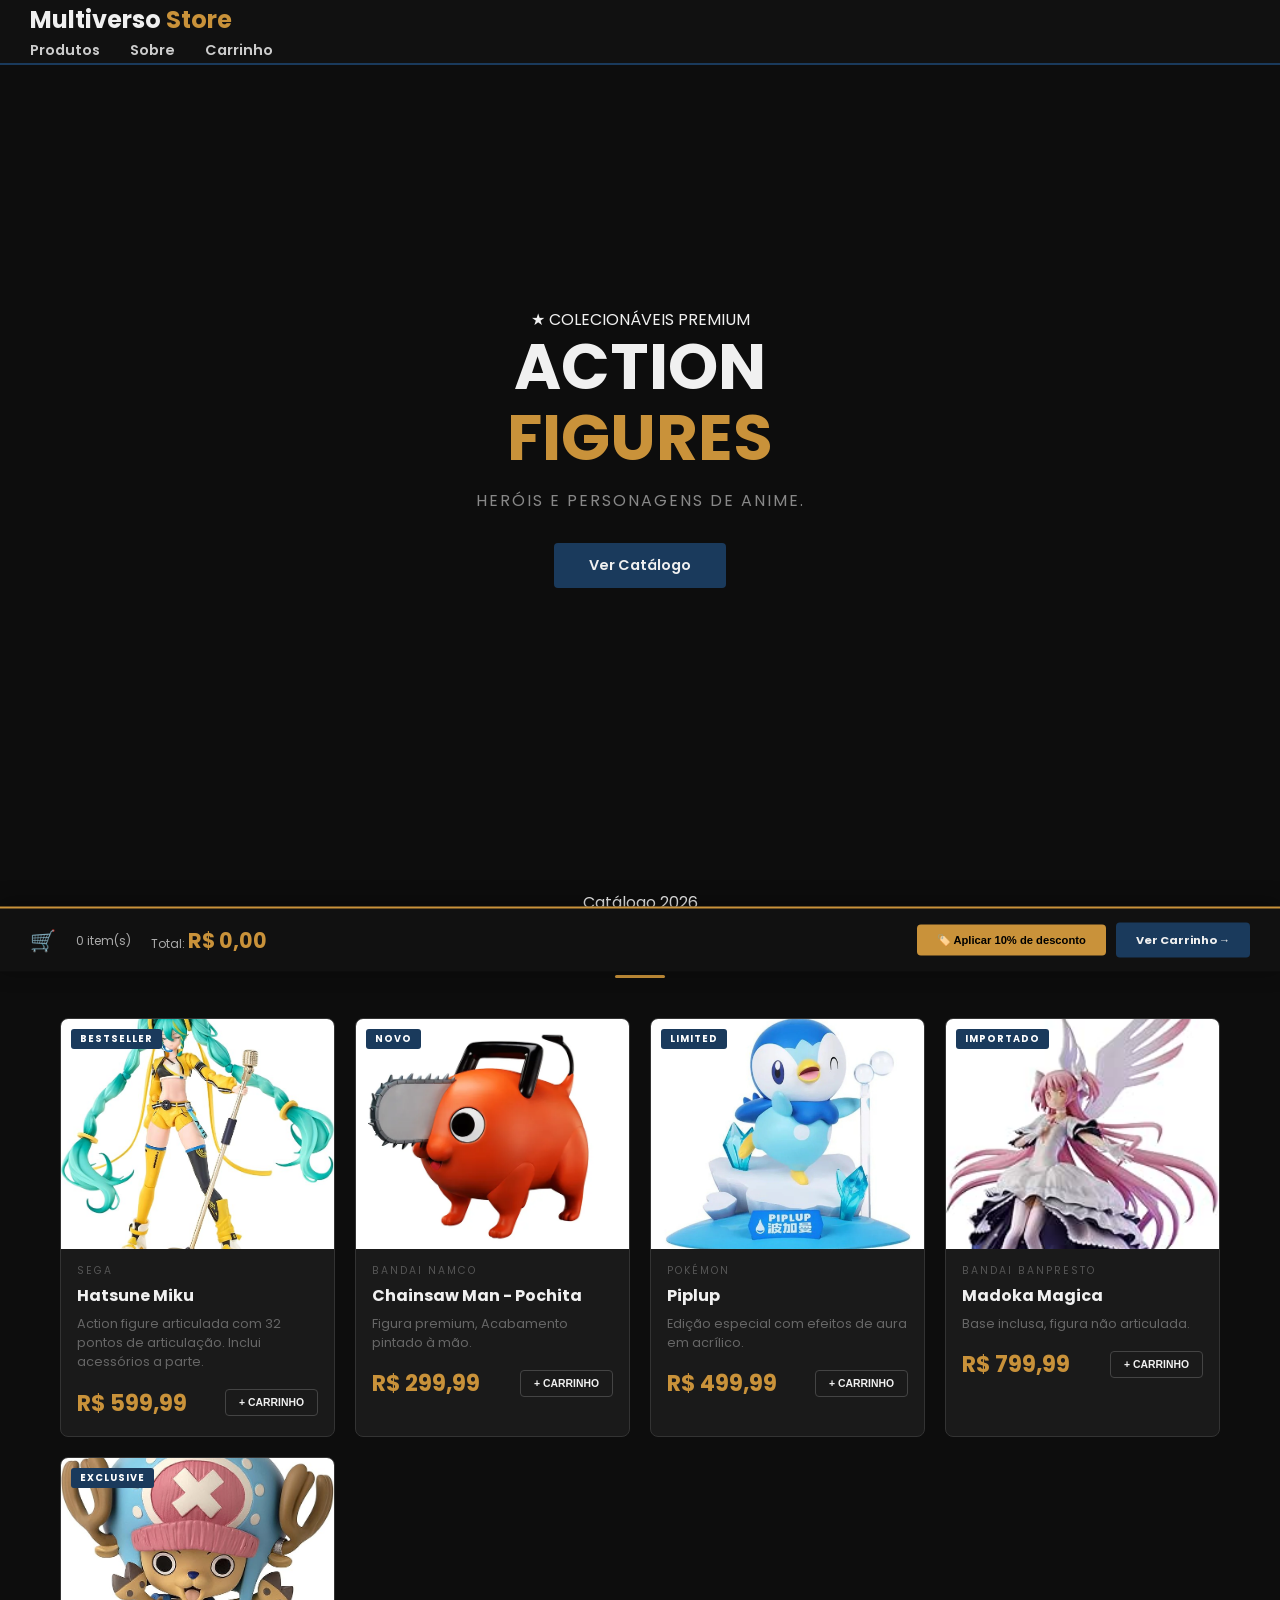
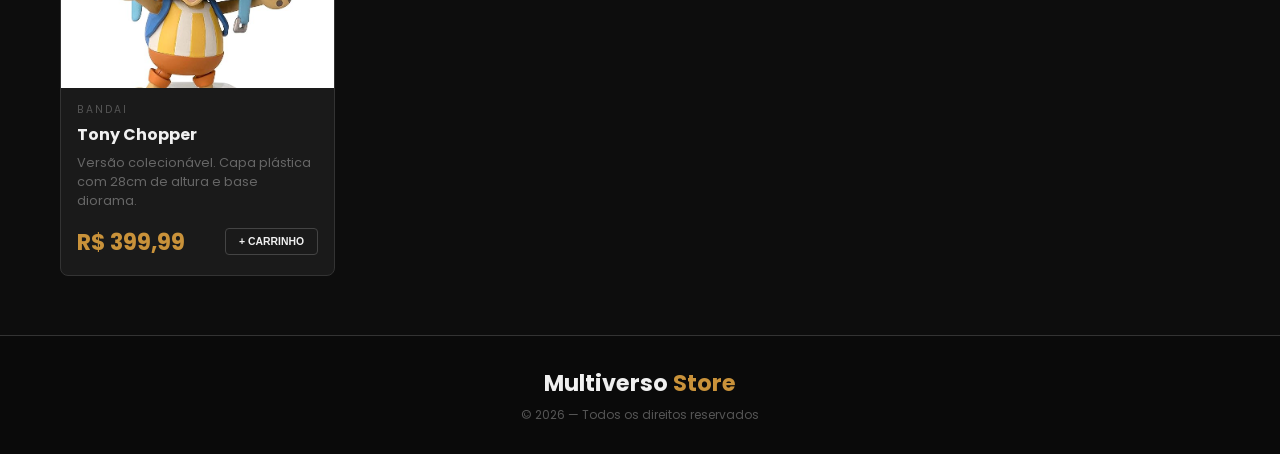
<file: index.html>
<!DOCTYPE html>
<html lang="pt-BR">
<head>
  <meta charset="UTF-8" />
  <meta name="viewport" content="width=device-width, initial-scale=1.0" />
  <title>Multiverso Store | Colecionáveis &amp; Action Figures</title>
  <link rel="stylesheet" href="src/css/estilo.css" />
</head>
<body>

  <!-- HEADER -->
  <header>
    <nav>
      <a href="index.html" class="logo">Multiverso <span>Store</span></a>
      <ul class="nav-links">
        <li><a href="index.html">Produtos</a></li>
        <li><a href="pages/sobre.html">Sobre</a></li>
        <li><a href="pages/loja.html">Carrinho</a></li>
      </ul>
    </nav>
  </header>

  <!-- HERO -->
  <section class="hero">
    <div class="hero-content">
      <div class="hero-badge">★ COLECIONÁVEIS PREMIUM</div>
      <h1>ACTION<br><span class="highlight">FIGURES</span></h1>
      <p class="hero-sub">Heróis e Personagens de Anime.</p>
      <div class="hero-cta">
        <a href="#catalogo" class="btn-primary">Ver Catálogo</a>
      </div>
    </div>
  </section>

  <!-- PRODUTOS -->
  <main id="catalogo">
    <div class="section">
      <div class="section-header fade-in">
        <span class="section-label">Catálogo 2026</span>
        <h2 class="section-title">NOSSOS <span>PRODUTOS</span></h2>
        <div class="divider"></div>
      </div>

      <!-- Cards gerados via JavaScript (DOM) -->
      <div class="products-grid" id="produtosGrid"></div>
    </div>
  </main>

  <!-- FOOTER -->
  <footer>
    <div class="footer-logo">Multiverso <span>Store</span></div>
    <p>&copy; 2026 &mdash; Todos os direitos reservados</p>
  </footer>

  <script src="src/js/script.js"></script>
</body>
</html>
</file>
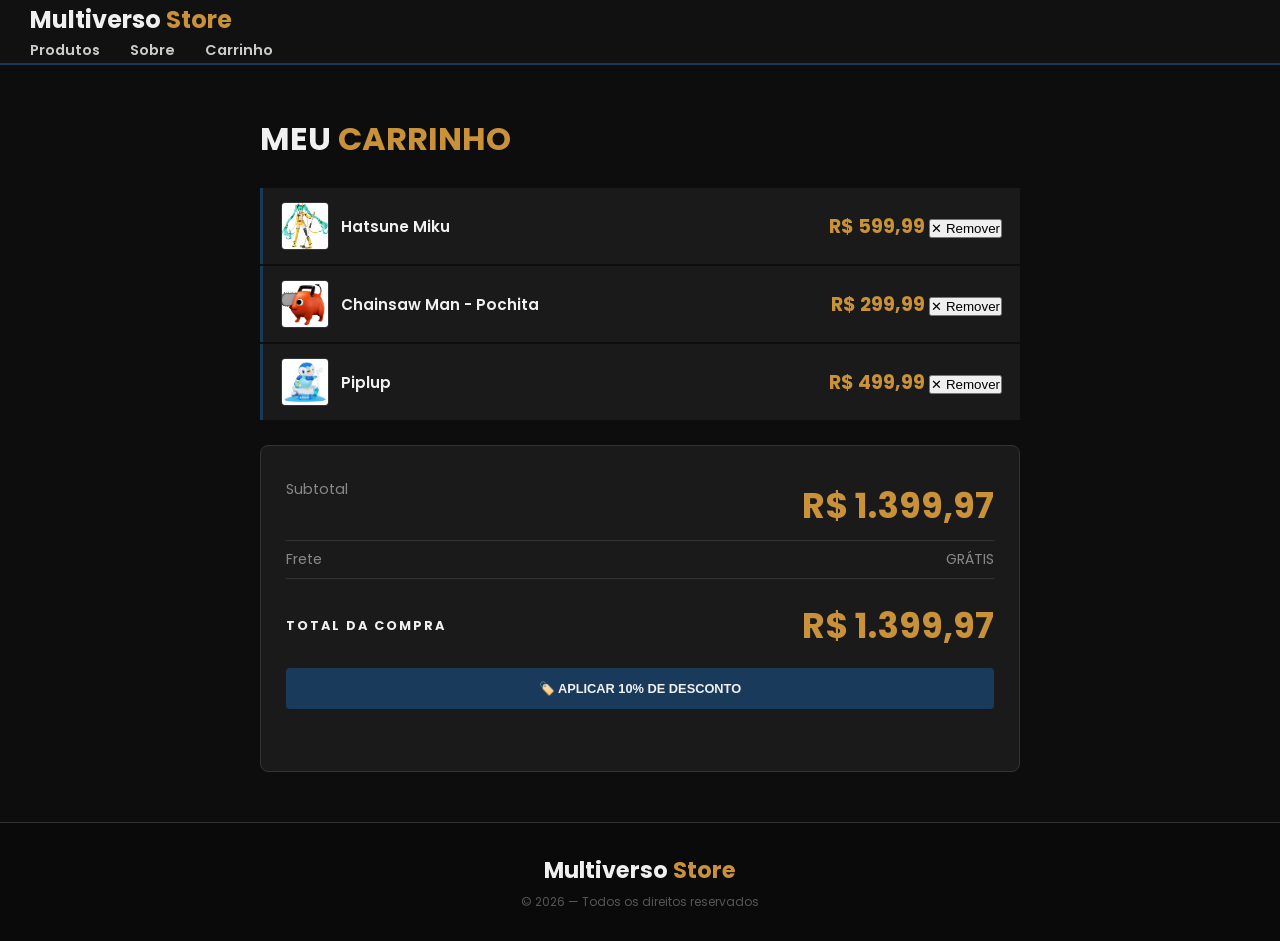
<file: pages/loja.html>
<!DOCTYPE html>
<html lang="pt-BR">
<head>
  <meta charset="UTF-8" />
  <meta name="viewport" content="width=device-width, initial-scale=1.0" />
  <title>Carrinho | Multiverso Store</title>
  <link rel="stylesheet" href="../src/css/estilo.css" />
</head>
<body>

  <!-- HEADER -->
  <header>
    <nav>
      <a href="../index.html" class="logo">Multiverso <span>Store</span></a>
      <ul class="nav-links">
        <li><a href="../index.html">Produtos</a></li>
        <li><a href="sobre.html">Sobre</a></li>
        <li><a href="loja.html">Carrinho</a></li>
      </ul>
    </nav>
  </header>

  <!-- CARRINHO -->
  <main>
    <div class="cart-wrapper">

      <h1 class="cart-title fade-in">MEU <span>CARRINHO</span></h1>

      <!-- Lista de itens gerada via JavaScript (DOM) -->
      <ul class="cart-list fade-in" id="carrinhoLista"></ul>

      <!-- Resumo financeiro -->
      <div class="cart-summary fade-in">

        <div class="summary-row">
          <span>Subtotal</span>
          <span id="totalCompra">R$ 0,00</span>
        </div>

        <div class="summary-row">
          <span>Frete</span>
          <span>GRÁTIS</span>
        </div>

        <div class="summary-total">
          <span class="label">TOTAL DA COMPRA</span>
          <h2 id="totalFinal">R$ 0,00</h2>
        </div>

        <!-- Botão de desconto: aplica 10% via Reduce -->
        <button class="btn-discount" id="btnDesconto">
          🏷️ APLICAR 10% DE DESCONTO
        </button>

        <div class="discount-badge" id="discountBadge">
          ✓ DESCONTO DE 10% APLICADO
        </div>

      </div>
    </div>
  </main>

  <!-- FOOTER -->
  <footer>
    <div class="footer-logo">Multiverso <span>Store</span></div>
    <p>&copy; 2026 &mdash; Todos os direitos reservados</p>
  </footer>

  <script src="../src/js/script.js"></script>
</body>
</html>
</file>
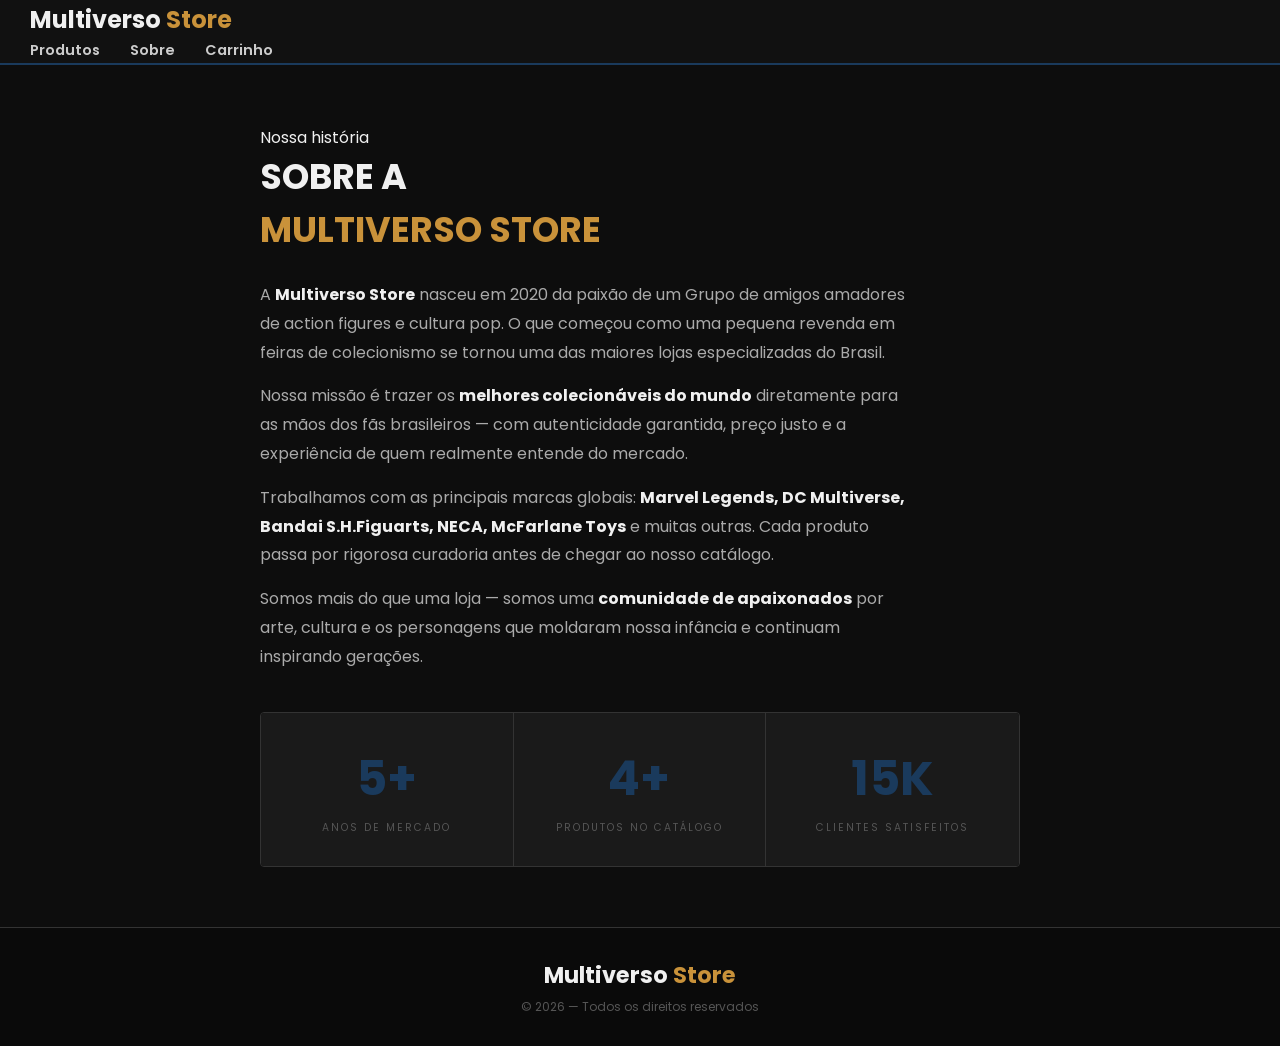
<file: pages/sobre.html>
<!DOCTYPE html>
<html lang="pt-BR">
<head>
  <meta charset="UTF-8" />
  <meta name="viewport" content="width=device-width, initial-scale=1.0" />
  <title>Sobre | Multiverso Store</title>
  <link rel="stylesheet" href="../src/css/estilo.css" />
</head>
<body>

  <!-- HEADER -->
  <header>
    <nav>
      <a href="../index.html" class="logo">Multiverso <span>Store</span></a>
      <ul class="nav-links">
        <li><a href="../index.html">Produtos</a></li>
        <li><a href="sobre.html">Sobre</a></li>
        <li><a href="loja.html">Carrinho</a></li>
      </ul>
    </nav>
  </header>

  <!-- SOBRE -->
  <main>
    <div class="sobre-wrapper">

      <p class="sobre-eyebrow fade-in">Nossa história</p>

      <h1 class="sobre-title fade-in">
        SOBRE A<br><span>MULTIVERSO STORE</span>
      </h1>

      <div class="sobre-body fade-in">
        <p>
          A <strong>Multiverso Store</strong> nasceu em 2020 da paixão de um Grupo de amigos amadores de action figures e cultura pop. O que começou como uma pequena revenda em feiras de colecionismo se tornou uma das maiores lojas especializadas do Brasil.
        </p>
        <p>
          Nossa missão é trazer os <strong>melhores colecionáveis do mundo</strong> diretamente para as mãos dos fãs brasileiros — com autenticidade garantida, preço justo e a experiência de quem realmente entende do mercado.
        </p>
        <p>
          Trabalhamos com as principais marcas globais: <strong>Marvel Legends, DC Multiverse, Bandai S.H.Figuarts, NECA, McFarlane Toys</strong> e muitas outras. Cada produto passa por rigorosa curadoria antes de chegar ao nosso catálogo.
        </p>
        <p>
          Somos mais do que uma loja — somos uma <strong>comunidade de apaixonados</strong> por arte, cultura e os personagens que moldaram nossa infância e continuam inspirando gerações.
        </p>
      </div>

      <!-- STATS -->
      <div class="sobre-stats fade-in">
        <div class="stat-box">
          <span class="stat-number">5+</span>
          <span class="stat-label">Anos de mercado</span>
        </div>
        <div class="stat-box">
          <span class="stat-number">4+</span>
          <span class="stat-label">Produtos no catálogo</span>
        </div>
        <div class="stat-box">
          <span class="stat-number">15K</span>
          <span class="stat-label">Clientes satisfeitos</span>
        </div>
      </div>

    </div>
  </main>

  <!-- FOOTER -->
  <footer>
    <div class="footer-logo">Multiverso <span>Store</span></div>
    <p>&copy; 2026 &mdash; Todos os direitos reservados</p>
  </footer>

  <script src="../src/js/script.js"></script>
</body>
</html>
</file>
<file: src/css/estilo.css>
@import url('https://fonts.googleapis.com/css2?family=Poppins:wght@400;600;700&display=swap');

/* variaveis que uso no projeto todo */
:root {
  --cor-principal: #1a3a5c;
  --cor-destaque: #c9923a;
  --fundo: #0d0d0d;
  --fundo2: #1a1a1a;
  --fundo3: #222;
  --texto: #f0f0f0;
  --cinza: #555;
  --borda: #333;
}

* {
  margin: 0;
  padding: 0;
  box-sizing: border-box;
  }
body {
  background-color: var(--fundo);
  color: var(--texto);
  font-family: 'Poppins', sans-serif;
  font-size: 16px;
}

/* header fixo no topo */
header {
  background-color: #111;
  border-bottom: 2px solid var(--cor-principal);
  position: sticky;
  top: 0;
  z-index: 99;
  padding: 0 30px;
  height: 65px;
  display: flex;
  align-items: center;
  justify-content: space-between;
}

.logo {
  font-size: 1.5rem;
  font-weight: 700;
  color: var(--texto);
  text-decoration: none;
}

.logo span {
  color: var(--cor-destaque);
}

nav ul {
  list-style: none;
  display: flex;
  gap: 30px;
}

/* CORRIGIDO: era "nav ul a" — adicionado "li" para seletor semânticamente correto */
nav ul li a {
  color: #ccc;
  text-decoration: none;
  font-size: 0.9rem;
  font-weight: 600;
}

nav ul li a:hover {
  color: var(--cor-destaque);
}

/* sessao hero */
.hero {
  background-color: var(--fundo);
  min-height: 85vh;
  display: flex;
  align-items: center;
  justify-content: center;
  text-align: center;
  padding: 40px 20px;
}

.hero-content h1 {
  font-size: 4rem;
  font-weight: 700;
  line-height: 1.1;
  margin-bottom: 15px;
}

.hero-content h1 span {
  color: var(--cor-destaque);
}

.hero-content p {
  color: #888;
  font-size: 1rem;
  margin-bottom: 30px;
  letter-spacing: 2px;
  text-transform: uppercase;
}

.btn-primary {
  background-color: var(--cor-principal);
  color: var(--texto);
  padding: 12px 35px;
  border: none;
  border-radius: 4px;
  font-size: 0.9rem;
  font-weight: 600;
  cursor: pointer;
  text-decoration: none;
  display: inline-block;
}

.btn-primary:hover {
  background-color: var(--cor-destaque);
  color: #000;
}

/* area dos produtos */
.section {
  max-width: 1200px;
  margin: 0 auto;
  padding: 60px 20px;
}

.section-header {
  text-align: center;
margin-bottom: 40px;
}

.section-header h2 {
  font-size: 2rem;
  font-weight: 700;
  color: var(--texto);
}

.section-header h2 span {
  color: var(--cor-destaque);
}

.section-header p {
  color: var(--cinza);
  font-size: 0.8rem;
  letter-spacing: 3px;
  text-transform: uppercase;
  margin-bottom: 8px;
}

.divider {
  width: 50px;
  height: 3px;
  background: var(--cor-destaque);
  margin: 12px auto 0;
  border-radius: 2px;
}

/* grid de cards */
.products-grid {
  display: grid;
  grid-template-columns: repeat(auto-fill, minmax(220px, 1fr));
  gap: 20px;
}

.card {
  background-color: var(--fundo2);
  border: 1px solid var(--borda);
  border-radius: 8px;
  overflow: hidden;
  cursor: pointer;
  transition: transform 0.2s, border-color 0.2s;
}

.card:hover {
  transform: translateY(-5px);
  border-color: var(--cor-principal);
}

.card-img-wrap {
  width: 100%;
  height: 230px;
  overflow: hidden;
  background-color: var(--fundo3);
  position: relative;
  display: flex;
  align-items: center;
  justify-content: center;
}

.card-img-wrap img {
  width: 100%;
  height: 100%;
  object-fit: cover;
  transition: transform 0.3s;
}

.card:hover .card-img-wrap img {
  transform: scale(1.05);
}

/* CORRIGIDO: fallback agora é visível por padrão e oculto quando há imagem */
.card-img-fallback {
  font-size: 4rem;
  display: flex;
}

.card-img-wrap img ~ .card-img-fallback {
  display: none;
}

/* badge tipo novo/bestseller */
.card-badge {
  position: absolute;
  top: 10px;
  left: 10px;
  background-color: var(--cor-principal);
  color: #fff;
  font-size: 0.6rem;
  font-weight: 700;
  padding: 3px 9px;
  border-radius: 3px;
  letter-spacing: 1px;
}

/* overlay quando seleciona o card */
.card-select-overlay {
  position: absolute;
  top: 0; left: 0; right: 0; bottom: 0;
  background: rgba(26, 58, 92, 0.8);
  display: flex;
  align-items: center;
  justify-content: center;
  opacity: 0;
  transition: opacity 0.2s;
}

.card-select-overlay .select-icon {
  background: var(--cor-destaque);
  color: #000;
  font-size: 0.75rem;
  font-weight: 700;
  padding: 8px 18px;
  border-radius: 4px;
}

.card.selecionado {
  border-color: var(--cor-destaque);
  box-shadow: 0 0 0 2px var(--cor-destaque);
}

.card.selecionado .card-select-overlay {
  opacity: 1;
}

.card.selecionado .btn-add {
  background-color: var(--cor-destaque);
  color: #000;
  border-color: var(--cor-destaque);
}

/* info do card */
.card-body {
  padding: 14px 16px 16px;
}

.card-brand {
  font-size: 0.65rem;
  color: var(--cinza);
  text-transform: uppercase;
  letter-spacing: 2px;
  margin-bottom: 4px;
}

.card-name {
  font-size: 1rem;
  font-weight: 700;
  color: var(--texto);
  margin-bottom: 6px;
}

.card-desc {
  font-size: 0.8rem;
  color: #666;
  line-height: 1.5;
  margin-bottom: 14px;
}

.card-footer {
  display: flex;
  align-items: center;
  justify-content: space-between;
}

.card-price {
  font-size: 1.4rem;
  font-weight: 700;
  color: var(--cor-destaque);
}

.btn-add {
  font-size: 0.65rem;
  font-weight: 700;
  color: var(--texto);
  background: transparent;
  border: 1px solid #444;
  padding: 7px 13px;
  border-radius: 4px;
  cursor: pointer;
  transition: background 0.2s;
}

.btn-add:hover {
  background-color: var(--cor-principal);
  border-color: var(--cor-principal);
}

/* barra flutuante do carrinho */
/* CORRIGIDO: trocado "bottom: -100px" por translateY para garantir ocultação total em mobile */
#carrinhoFlutuante {
  position: fixed;
  bottom: 0;
  left: 0;
  right: 0;
  z-index: 500;
  background-color: #111;
  border-top: 2px solid var(--cor-destaque);
  padding: 14px 30px;
  display: flex;
  align-items: center;
  justify-content: space-between;
  gap: 15px;
  transform: translateY(110%);
  transition: transform 0.3s ease;
  box-shadow: 0 -3px 20px rgba(0,0,0,0.4);
}

#carrinhoFlutuante.visivel {
  transform: translateY(0);
}

.barra-info {
  display: flex;
  align-items: center;
  gap: 20px;
}

.barra-icone {
  font-size: 1.3rem;
}

.barra-texto {
  font-size: 0.75rem;
  color: #aaa;
}

.barra-total {
  font-size: 0.75rem;
  color: #aaa;
}

.barra-total strong {
  font-size: 1.3rem;
  color: var(--cor-destaque);
  font-weight: 700;
}

.barra-acoes {
  display: flex;
  gap: 10px;
  align-items: center;
}

.barra-btn-desconto {
  font-size: 0.7rem;
  font-weight: 700;
  color: #000;
  background-color: var(--cor-destaque);
  border: none;
  padding: 9px 20px;
  border-radius: 4px;
  cursor: pointer;
  transition: opacity 0.2s;
}

.barra-btn-desconto:hover:not(:disabled) {
  opacity: 0.85;
}

.barra-btn-ver {
  font-size: 0.7rem;
  font-weight: 700;
  color: var(--texto);
  background-color: var(--cor-principal);
  padding: 9px 20px;
  border-radius: 4px;
  text-decoration: none;
  transition: opacity 0.2s;
}

.barra-btn-ver:hover {
  opacity: 0.85;
}

/* pagina loja.html */
.cart-wrapper {
  max-width: 800px;
  margin: 0 auto;
  padding: 50px 20px;
}

.cart-title {
  font-size: 2rem;
  font-weight: 700;
  color: var(--texto);
  margin-bottom: 25px;
}

.cart-title span {
  color: var(--cor-destaque);
}

.cart-list {
  list-style: none;
  display: flex;
  flex-direction: column;
  gap: 2px;
  margin-bottom: 25px;
}

.cart-item {
  display: flex;
  align-items: center;
  justify-content: space-between;
  padding: 14px 18px;
  background-color: var(--fundo2);
  border-left: 3px solid var(--cor-principal);
  transition: background 0.2s;
}

.cart-item:hover {
  background-color: var(--fundo3);
}

.cart-item-info {
  display: flex;
  align-items: center;
  gap: 12px;
}

.cart-item-img {
  width: 48px;
  height: 48px;
  object-fit: cover;
  border-radius: 4px;
  border: 1px solid var(--borda);
}

.item-name {
  color: var(--texto);
  font-weight: 600;
  font-size: 0.95rem;
}

.item-price {
  font-size: 1.2rem;
  font-weight: 700;
  color: var(--cor-destaque);
}

/* resumo da compra */
.cart-summary {
  background-color: var(--fundo2);
  border: 1px solid var(--borda);
  border-radius: 8px;
  padding: 25px;
}

.summary-row {
  display: flex;
  justify-content: space-between;
  padding: 8px 0;
  border-bottom: 1px solid var(--borda);
  font-size: 0.9rem;
  color: #888;
}

.summary-total {
  display: flex;
  justify-content: space-between;
  align-items: center;
  padding-top: 16px;
  margin-top: 4px;
}

.summary-total .label {
  font-size: 0.8rem;
  font-weight: 700;
  letter-spacing: 2px;
  text-transform: uppercase;
  color: var(--texto);
}

#totalCompra, #totalFinal {
  font-size: 2.2rem;
  font-weight: 700;
  color: var(--cor-destaque);
}

.btn-discount {
  margin-top: 16px;
  width: 100%;
  font-size: 0.8rem;
  font-weight: 700;
  color: var(--texto);
  background-color: var(--cor-principal);
  border: none;
  border-radius: 4px;
  padding: 13px;
  cursor: pointer;
  transition: background 0.2s;
}

.btn-discount:hover {
  background-color: var(--cor-destaque);
  color: #000;
}

.discount-badge {
  display: inline-block;
  margin-top: 10px;
  background-color: #1a3a1a;
  color: #4caf50;
  font-size: 0.7rem;
  font-weight: 600;
  padding: 5px 12px;
  border-radius: 4px;
  opacity: 0;
  transition: opacity 0.3s;
}

.discount-badge.show {
  opacity: 1;
}

/* pagina sobre.html */
.sobre-wrapper {
  max-width: 800px;
  margin: 0 auto;
  padding: 60px 20px;
}

.sobre-wrapper h1 {
  font-size: 2.2rem;
  font-weight: 700;
  margin-bottom: 25px;
  color: var(--texto);
}

.sobre-wrapper h1 span {
  color: var(--cor-destaque);
}

.sobre-body {
  color: #aaa;
  font-size: 1rem;
  line-height: 1.8;
  max-width: 650px;
}

.sobre-body p {
  margin-bottom: 15px;
}

.sobre-body strong {
  color: var(--texto);
}

/* CORRIGIDO: trocado gap+background pela borda real entre células */
.sobre-stats {
  display: grid;
  grid-template-columns: repeat(3, 1fr);
  gap: 0;
  margin-top: 40px;
  border: 1px solid var(--borda);
  border-radius: 4px;
  overflow: hidden;
}

.stat-box {
  background-color: var(--fundo2);
  padding: 30px 20px;
  text-align: center;
  border-right: 1px solid var(--borda);
}

.stat-box:last-child {
  border-right: none;
}

.stat-number {
  display: block;
  font-size: 3rem;
  font-weight: 700;
  color: var(--cor-principal);
}

.stat-label {
  display: block;
  font-size: 0.65rem;
  color: var(--cinza);
  text-transform: uppercase;
  letter-spacing: 2px;
  margin-top: 5px;
}

/* footer */
footer {
  background-color: #0a0a0a;
  border-top: 1px solid var(--borda);
  text-align: center;
  padding: 30px 20px;
}

.footer-logo {
  font-size: 1.4rem;
  font-weight: 700;
  color: var(--texto);
  margin-bottom: 6px;
}

.footer-logo span {
  color: var(--cor-destaque);
}

footer p {
  font-size: 0.75rem;
  color: var(--cinza);
}

/* CORRIGIDO: adicionado will-change para evitar repaint desnecessário */
.fade-in {
  opacity: 0;
  transform: translateY(20px);
  transition: opacity 0.5s, transform 0.5s;
  will-change: opacity, transform;
}

.fade-in.visible {
  opacity: 1;
  transform: translateY(0);
}

/* responsivo mobile */
@media (max-width: 768px) {
  nav ul { display: none; }
  .hero-content h1 { font-size: 2.5rem; }
  .products-grid { grid-template-columns: repeat(2, 1fr); gap: 12px; }
  /* CORRIGIDO: sobre-stats em coluna única remove as bordas laterais */
  .sobre-stats { grid-template-columns: 1fr; }
  .stat-box { border-right: none; border-bottom: 1px solid var(--borda); }
  .stat-box:last-child { border-bottom: none; }
  #carrinhoFlutuante { flex-direction: column; padding: 12px; }
  .barra-info { flex-wrap: wrap; gap: 8px; }
  .barra-acoes { width: 100%; justify-content: center; }
}

@media (max-width: 480px) {
  .products-grid { grid-template-columns: 1fr; }
}
</file>
